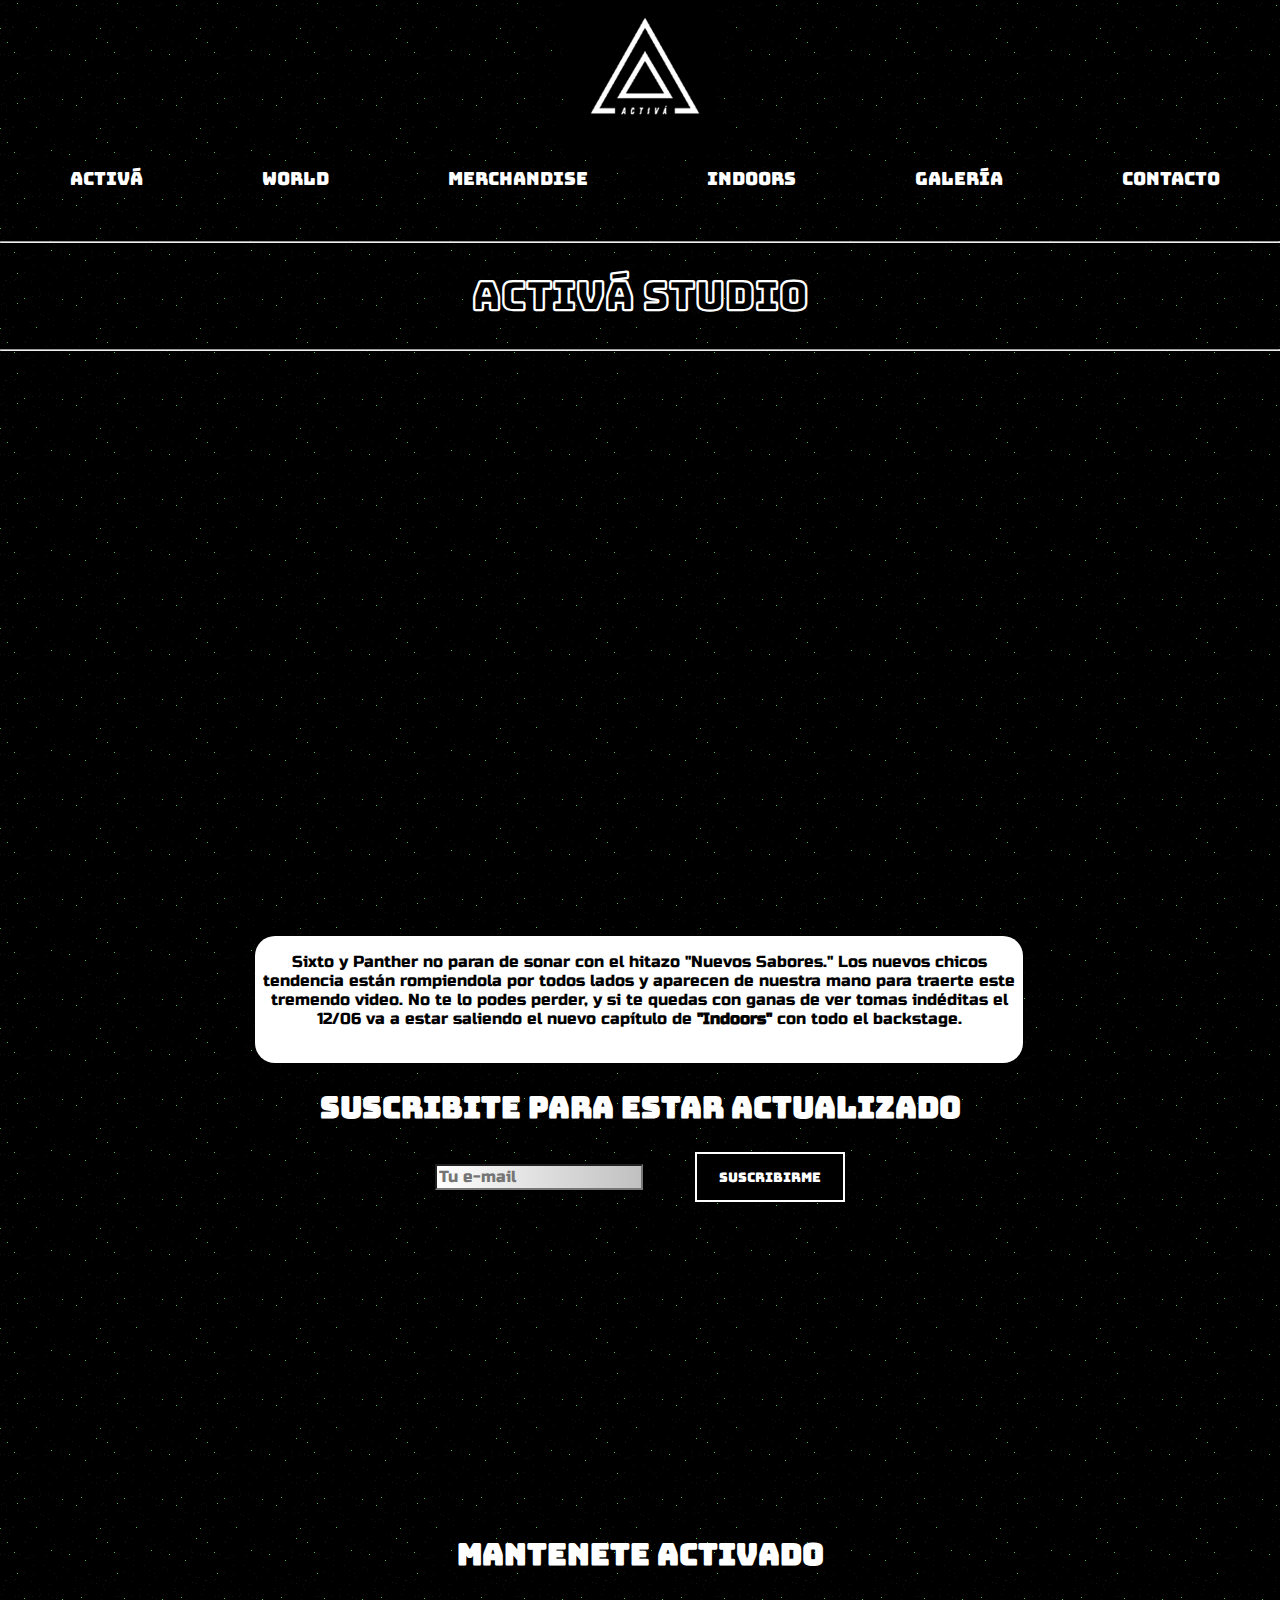
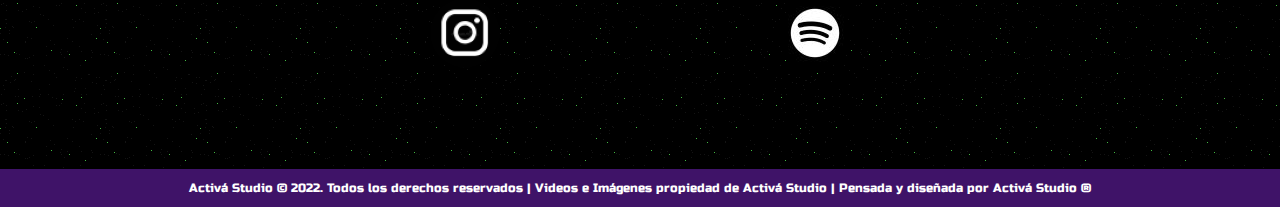
<file: index.html>
<!DOCTYPE html>
<html lang="en">
<head>
    <meta charset="UTF-8">
    <meta http-equiv="X-UA-Compatible" content="IE=edge">

    <!--Responsive-->
    <meta name="viewport" content="width=device-width, initial-scale=1.0">

    <!--SEO-->
    <meta name="keywords" content="Videoclips,Aristas,Musica,Trap,Produccion Audiovisual,Publicidad,Eventos">
    <meta name="description" content="Producciones Audiovisuales de calidad. Generanmos videoclips, eventos,y publicidad siguiendo las ultimas tendencias.">

    <!--Estilos-->
    <link rel="shortcut icon" href="./img/ACTIVÁ STUDIO PIXELATED - negro (1).png" type="image/x-icon">
    <link rel="stylesheet" href="./css/styles.css">
    <link rel="preconnect" href="https://fonts.googleapis.com">
    <link rel="preconnect" href="https://fonts.gstatic.com" crossorigin>
    <link href="https://fonts.googleapis.com/css2?family=Bungee&display=swap" rel="stylesheet">
    <link href="https://fonts.googleapis.com/css2?family=Akshar:wght@300&family=Anton&family=Bungee&family=Odibee+Sans&family=Russo+One&family=Teko:wght@300;600&display=swap" rel="stylesheet">
    <link rel="stylesheet" href="https://cdnjs.cloudflare.com/ajax/libs/animate.css/4.1.1/animate.min.css"/>
    
<title>Activá Studio|Inicio</title>
</head>
<body>
    <div class="index-container">
        <header class="navBar">

            <div class="logoMenuDeNavegacion__container">
                <a href="./index.html"><img class="logoMenuDeNavegacion" src="./img/ActivaLogo.png" alt="Logo de ActivaStudio-Productora audiovisual" title="Logo de ActivaStudio-Productora audiovisual"></a>
            </div>
            <nav>
                <ul class="menuDeNavegacion">
                    <li> <a class="subrayado" href="./index.html">Activá</a></li>
                    <li> <a class="subrayado" href="./pages/aboutUs.html">World</a></li>
                    <li> <a class="subrayado" href="./pages/merchandise.html">Merchandise</a></li> 
                    <li> <a class="subrayado" href="./pages/indoors.html">Indoors</a></li>
                    <li> <a class="subrayado" href="./pages/gallery.html">Galería</a></li>
                    <li> <a class="subrayado" href="./pages/contact.html">Contacto</a></li>
                </ul>
            </nav>
        </header>

        <div class="index__Titulo__Container">
            <hr>

            <h1 class="videosIndex_titulo animate__animated animate__flash">Activá Studio</h1>

            <hr>
        </div>

        <div class="index__VideoyTexto__Container">

            <div class="index__Video__Container"><iframe class="videosIndex__Centro" width="560" height="315" src="https://www.youtube.com/embed/SO5pb09voN8" title="YouTube video player" frameborder="0" allow="accelerometer; autoplay; clipboard-write; encrypted-media; gyroscope; picture-in-picture" allowfullscreen></iframe></div>

            
            <div class="index__Texto__Container"><p>Sixto y Panther no paran de sonar con el hitazo "Nuevos Sabores." Los nuevos chicos tendencia están rompiendola por todos lados y aparecen de nuestra mano para traerte este tremendo video. No te lo podes perder, y si te quedas con ganas de ver tomas indéditas el 12/06 va a estar saliendo el nuevo capítulo de <strong>"Indoors"</strong> con todo el backstage. </p></div>

        </div>

        <div class="index__Suscripciones__Container">

            <h2 class="suscripciones__titulo">Suscribite para estar actualizado</h2>

            <form class="suscripciones" action="">
        
                <input class="suscripciones__email" type="email" id="E-mail" placeholder="Tu e-mail" required />
                <label for="name" class="label__name"></label>
                <input class="suscripciones__button" type="submit" value="Suscribirme">

            </form>

        </div>

        <div class="index__ManteneteActivado__Container">

            <h2 class="canales__titulo">Mantenete Activado</h2>

            <div class="index__manteneteActivado__canales">
                <ul>
                    <li><a class="logoInstagram" href="https://www.instagram.com/activa.studio/"><img src="./img/instagramLogo.png" alt="Logo Instagram" title="Logo Instagram"></a></li>
                    <li><a class="logoSpotify" href="https://open.spotify.com/playlist/1tIq5J5r4lxhFa3sjDAdMo?si=70dabc03dfb94077"><img src="./img/spotifyLogo.jpg" alt="Logo de Spotify" title="Logo de Spotify"></a></li>
                </ul>
            </div>

        </div>


        <footer class="footer">
            <p>Activá Studio © 2022. Todos los derechos reservados | Videos e Imágenes propiedad de Activá Studio | Pensada y diseñada por Activá Studio ®</p>
        </footer>

    </div>

    <script src="https://cdnjs.cloudflare.com/ajax/libs/wow/1.1.2/wow.min.js"></script>
    <script>
        new WOW().init();
    </script>
</body>
</html>
</file>
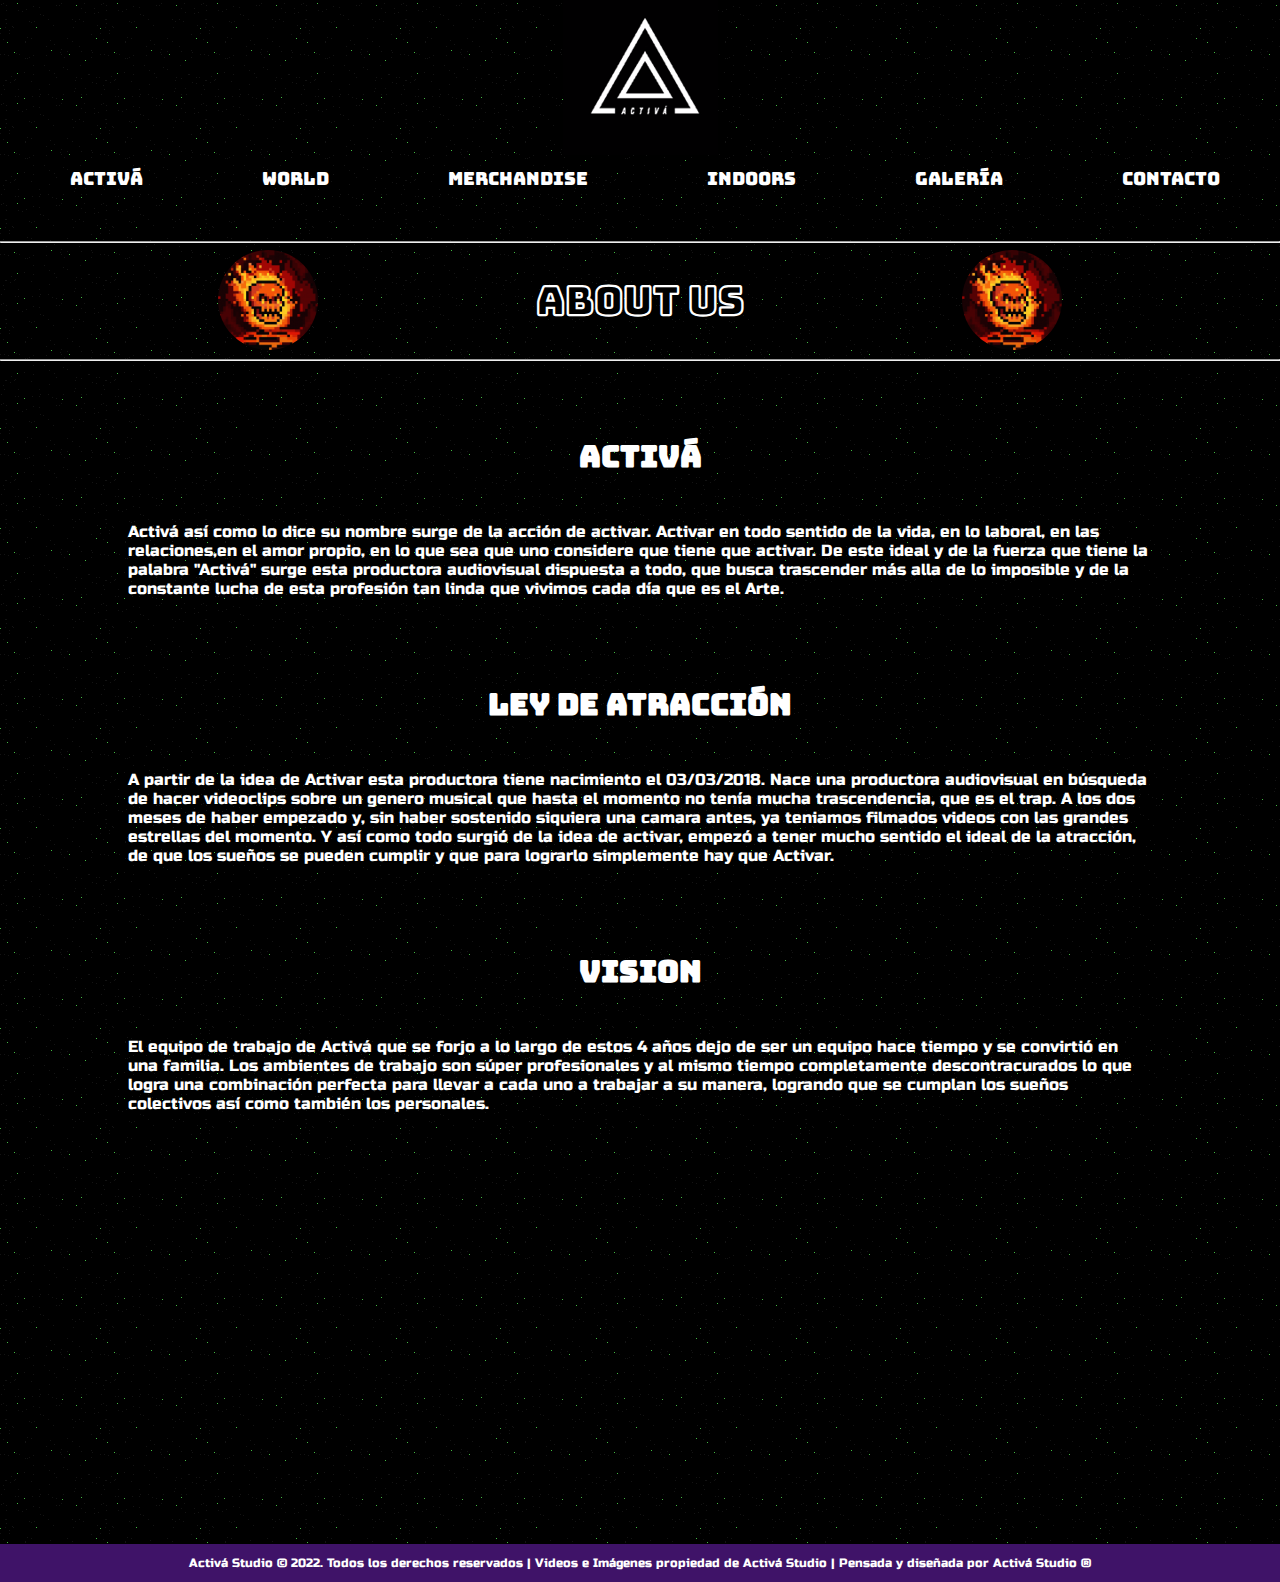
<file: pages/aboutUs.html>
<!DOCTYPE html>
<html lang="en">
<head>
    <meta charset="UTF-8">
    <meta http-equiv="X-UA-Compatible" content="IE=edge">

    <!--Responsive-->
    <meta name="viewport" content="width=device-width, initial-scale=1.0">

    <!--SEO-->
    <meta name="keywords" content="Conocenos,Nuestra Historia,Estilo de Vida,Vision">
    <meta name="description" content="Conoce las historia que se vive dia a dia en Activá Studios conociendo como nacimos, el camino que transitamos y hacia donde vamos.">

    <!--Estilos-->
    <link rel="shortcut icon" href="../img/ACTIVÁ STUDIO PIXELATED - negro (1).png" type="image/x-icon">
    <link rel="stylesheet" href="../css/styles.css">
    <link rel="stylesheet" href="https://cdnjs.cloudflare.com/ajax/libs/animate.css/4.1.1/animate.min.css"/>
    <link rel="preconnect" href="https://fonts.googleapis.com">
    <link rel="preconnect" href="https://fonts.gstatic.com" crossorigin>
    <link href="https://fonts.googleapis.com/css2?family=Bungee&display=swap" rel="stylesheet">
    <link href="https://fonts.googleapis.com/css2?family=Akshar:wght@300&family=Anton&family=Bungee&family=Odibee+Sans&family=Russo+One&family=Teko:wght@300;600&display=swap" rel="stylesheet">
    
    <title>Activá Studio| World</title>
</head>
<body>

    <div class="World__Container">
        <header class="navBar">

            <div class="logoMenuDeNavegacion__container">
                <a href="../index.html"><img class="logoMenuDeNavegacion" src="../img/ActivaLogo.png" alt="Logo de ActivaStudio-Productora audiovisual" title="Logo de ActivaStudio-Productora audiovisual"></a>
            </div>
            <nav>
                <ul class="menuDeNavegacion">
                    <li> <a class="subrayado" href="../index.html">Activá</a></li>
                    <li> <a class="subrayado" href="./aboutUs.html">World</a></li>
                    <li> <a class="subrayado" href="./merchandise.html">Merchandise</a></li> 
                    <li> <a class="subrayado" href="./indoors.html">Indoors</a></li>
                    <li> <a class="subrayado" href="./gallery.html">Galería</a></li>
                    <li> <a class="subrayado" href="./contact.html">Contacto</a></li>
                </ul>
            </nav>
        </header>

        <div class="World__Titulo__Container">
            <hr>

            <div class="World__Titulo__SubContainer">
                <div><img src="../img/skulldungeon-legendary-skull.gif" alt=""></div>
                <h1 class="animate__animated animate__jello">About Us</h1>
                <div><img src="../img/skulldungeon-legendary-skull.gif" alt=""></div>
            </div>
        
            <hr>
        </div>

        <div class="World__AboutUs__Container">

            <div class="world__Textos__1">
                <h3 class="world__activa__titulo">ActivÁ</h3>
                <div><p>Activá así como lo dice su nombre surge de la acción de activar. Activar en todo sentido de la vida, en lo laboral, en las relaciones,en el amor propio, en lo que sea que uno considere que tiene que activar. De este ideal y de la fuerza que tiene la palabra "Activá" surge esta productora audiovisual dispuesta a todo, que busca trascender más alla de lo imposible y de la constante lucha de esta profesión tan linda que vivimos cada día que es el Arte.  </p></div>
            </div>

            <div class="world__Textos__2">
                <h3 class="world__leyDeAtraccion__titulo">Ley de atracción</h3>
                <div><p>A partir de la idea de Activar esta productora tiene nacimiento el 03/03/2018. Nace una productora audiovisual en búsqueda de hacer videoclips sobre un genero musical que hasta el momento no tenía mucha trascendencia, que es el trap. A los dos meses de haber empezado y, sin haber sostenido siquiera una camara antes, ya teniamos filmados videos con las grandes estrellas del momento. Y así como todo surgió de la idea de activar, empezó a tener mucho sentido el ideal de la atracción, de que los sueños se pueden cumplir y que para lograrlo simplemente hay que Activar.</p></div>
            </div>

            <div class="world__Textos__3">
                <h3 class="world__vision__titulo">Vision</h3>
                <div><p>El equipo de trabajo de Activá que se forjo a lo largo de estos 4 años dejo de ser un equipo hace tiempo y se convirtió en una familia. Los ambientes de trabajo son súper profesionales y al mismo tiempo completamente descontracurados lo que logra una combinación perfecta para llevar a cada uno a trabajar a su manera, logrando que se cumplan los sueños colectivos así como también los personales. </p></div>
            </div>

        </div>

        <footer class="footer">
            <p>Activá Studio © 2022. Todos los derechos reservados | Videos e Imágenes propiedad de Activá Studio | Pensada y diseñada por Activá Studio ®</p>
        </footer>
    </div>
</body>
</html>
</file>
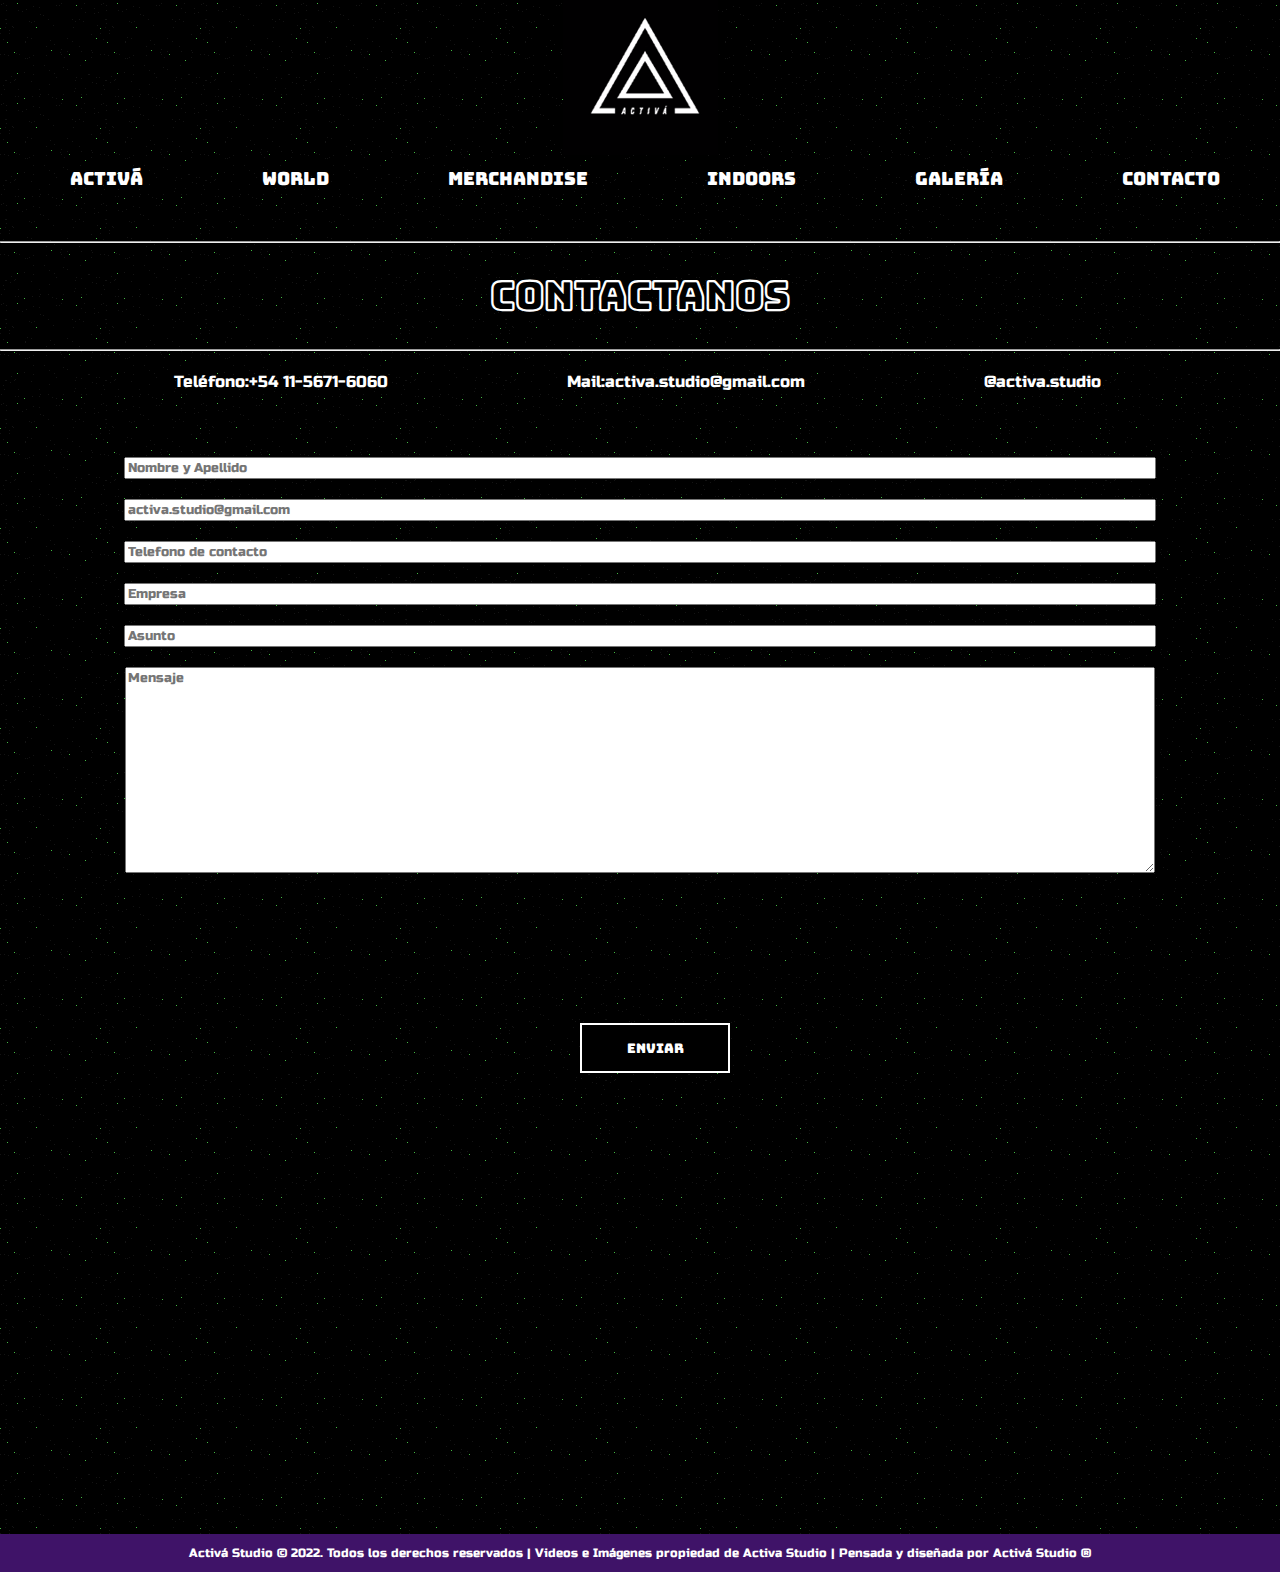
<file: pages/contact.html>
<!DOCTYPE html>
<html lang="en">
<head>
    <meta charset="UTF-8">
    <meta http-equiv="X-UA-Compatible" content="IE=edge">

    <!--Responsive-->
    <meta name="viewport" content="width=device-width, initial-scale=1.0">

    <!--SEO-->
    <meta name="keywords" content="Conocenos,Nuestro Contacto,Nosotros,Activa Studio,Informacion,Redes Sociales">
    <meta name="description" content="Nuestro mail,redes sociales y telefono a la disposicion para cualquier consulta,sugerencia o busqueda de sueños.">

    <!--Estilos-->
    <link rel="shortcut icon" href="../img/ACTIVÁ STUDIO PIXELATED - negro (1).png" type="image/x-icon">
    <link rel="stylesheet" href="../css/styles.css">
    <link rel="preconnect" href="https://fonts.googleapis.com">
    <link rel="preconnect" href="https://fonts.gstatic.com" crossorigin>
    <link href="https://fonts.googleapis.com/css2?family=Akshar:wght@300&family=Anton&family=Bungee&family=Odibee+Sans&family=Russo+One&family=Teko:wght@300;600&display=swap" rel="stylesheet">
    <link rel="stylesheet" href="https://cdnjs.cloudflare.com/ajax/libs/animate.css/4.1.1/animate.min.css"/>
    
    <title>Activá Studio|Contact Us</title>
</head>
<body>
    <div class="contact-container">

        <header class="navBar">

            <div class="logoMenuDeNavegacion__container">
                <a href="../index.html"><img class="logoMenuDeNavegacion" src="../img/ActivaLogo.png" alt="Logo de ActivaStudio-Productora audiovisual" title="Logo de ActivaStudio-Productora audiovisual"></a>
            </div>
            <nav>
                <ul class="menuDeNavegacion">
                    <li> <a class="subrayado" href="../index.html">Activá</a></li>
                    <li> <a class="subrayado" href="./aboutUs.html">World</a></li>
                    <li> <a class="subrayado" href="./merchandise.html">Merchandise</a></li> 
                    <li> <a class="subrayado" href="./indoors.html">Indoors</a></li>
                    <li> <a class="subrayado" href="./gallery.html">Galería</a></li>
                    <li> <a class="subrayado" href="./contact.html">Contacto</a></li>
                </ul>
            </nav>
        </header>

        <div class="contact__title__container">
            <hr>
            <h1 class="contact__title animate__animated animate__flash">Contactanos</h1>
            <hr>
        </div>

        <div class="contact__main__container">

            <ul class="contact__main__NuestroContacto">
                <li>Teléfono:+54 11-5671-6060</li>
                <li>Mail:activa.studio@gmail.com</li>
                <li><a href="https://www.instagram.com/activa.studio/">@activa.studio</a></li>
            </ul>
                
            <form action=""  class="seccionContactos__Formulario">

                <div class="seccionContactos__Nombre">
                    <label for="Nombre"></label>
                    <input type="text" id="nombre" placeholder="Nombre y Apellido" required> 
                </div>  

                <div class="seccionContactos__Mail">
                    <label for="Mail"></label>
                    <input type="email" name="" id="mail" placeholder="activa.studio@gmail.com" required>
                </div>


                <div class="seccionContactos__Telefono">
                    <label for="Telefono"></label>
                    <input type="tel" name="" id="telefono" placeholder="Telefono de contacto" required>
                </div>

                <div class="seccionContactos__Empresa">
                    <label for="Empresa"></label>
                    <input type="text" id="empresa" placeholder="Empresa">
                </div>

                <div class="seccionContactos__Asunto">
                    <label for="Asunto"></label>
                    <input type="text" id="asunto" placeholder="Asunto">
                </div>


                <div class="seccionContactos__Mensaje">
                    <textarea name="Mensaje" id="mensaje" placeholder="Mensaje" required></textarea>     
                </div>



                <input type="submit" value="Enviar" id="botonEnviarContactos">

            </form>
            
        </div>

        <footer class="footer">
            <p>Activá Studio © 2022. Todos los derechos reservados | Videos e Imágenes propiedad de Activa Studio | Pensada y diseñada por Activá Studio ®</p>
        </footer>
    </div>
</body>
</html>
</file>
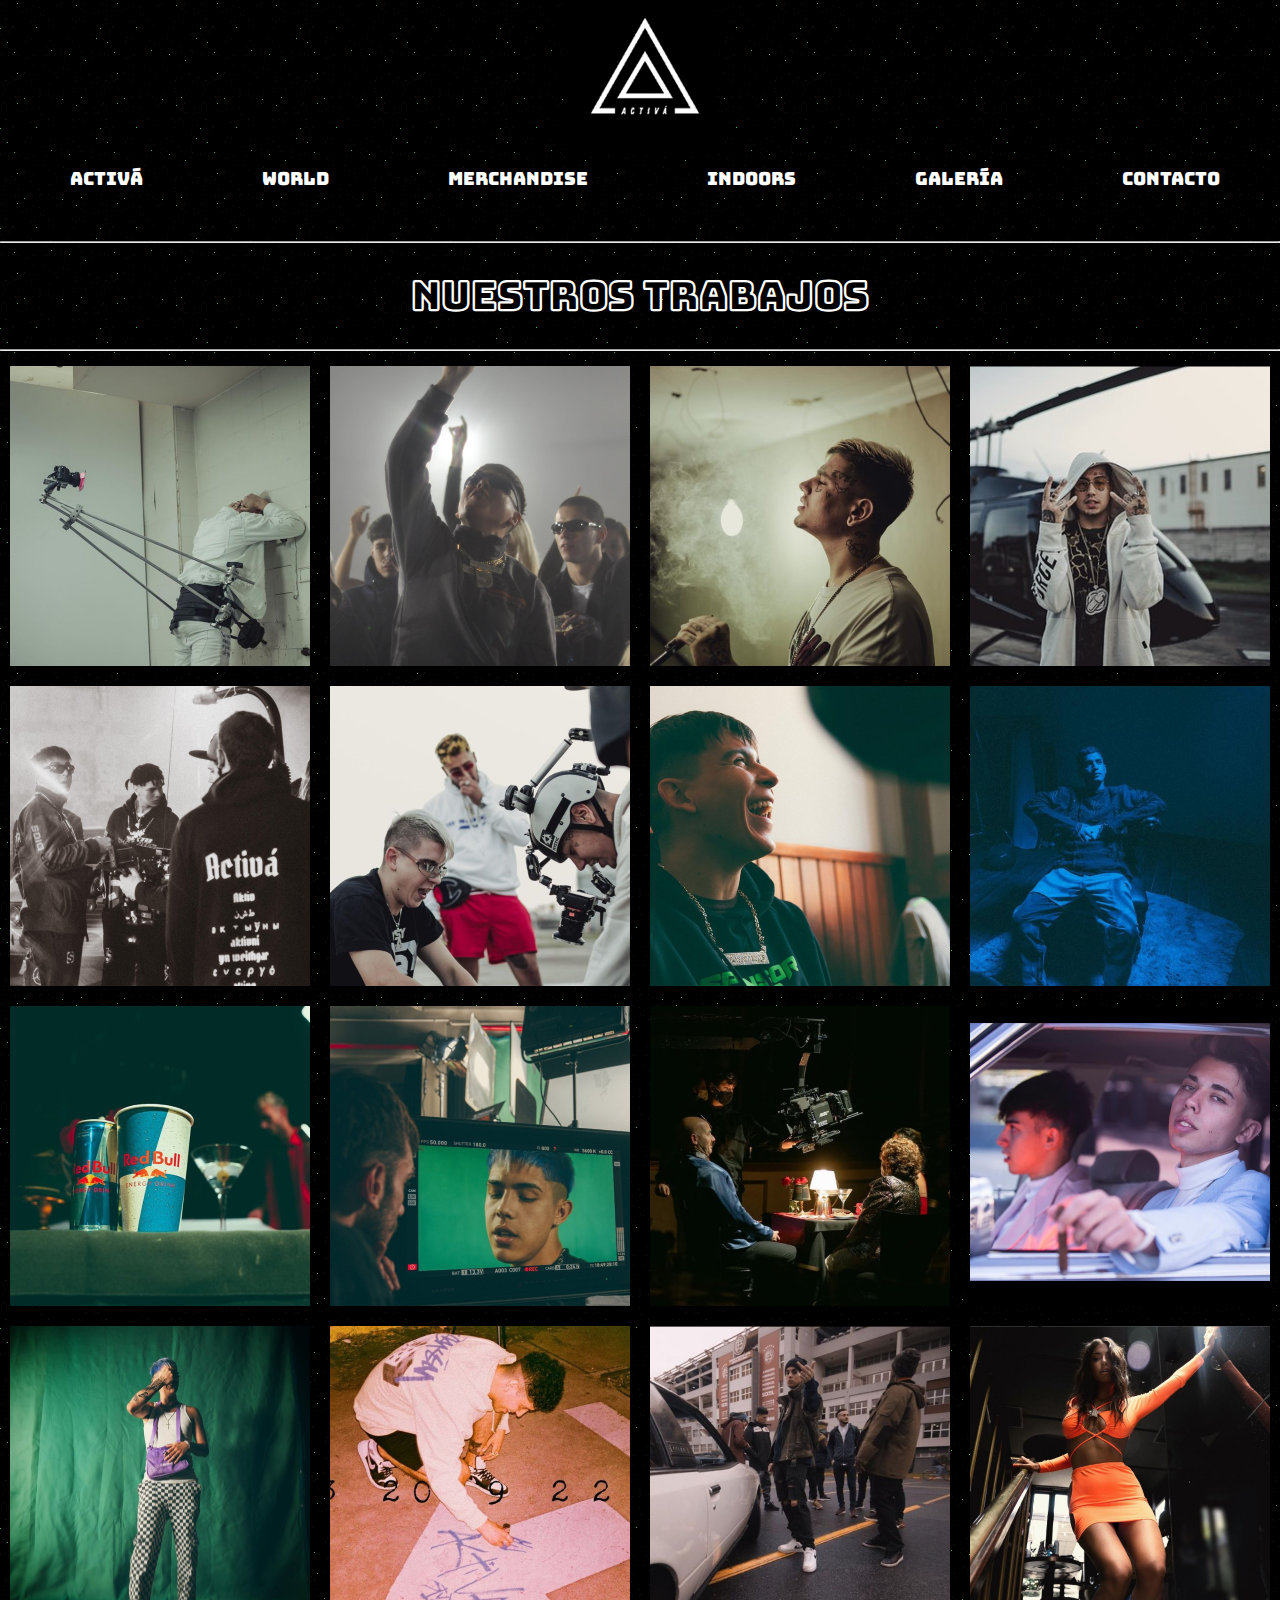
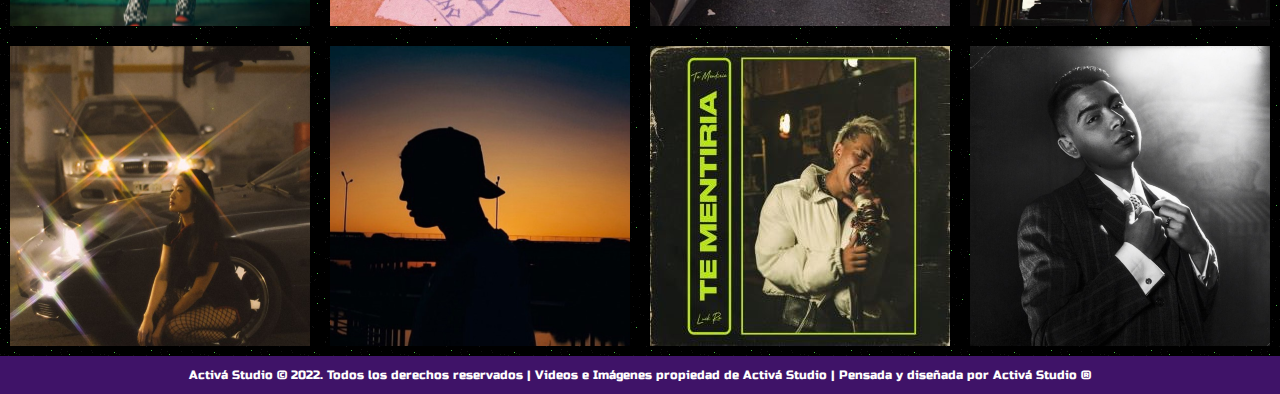
<file: pages/gallery.html>
<!DOCTYPE html>
<html lang="en">
<head>
    <meta charset="UTF-8">
    <meta http-equiv="X-UA-Compatible" content="IE=edge">
    
    <!--Responsive-->
    <meta name="viewport" content="width=device-width, initial-scale=1.0">

    <!--SEO-->
    <meta name="keywords" content="Imagenes,Ojo Activa,Nuestros trabajos,Nosotros,Produccion Fotografica,Artistas,Rodaje,Backstage">
    <meta name="description" content="Encontrate con el entorno de trabajo de Activa Studio desde otro lado, disfrutando de las mejores fotos de nuestros rodajes.">

    <!--Estilos-->
    <link rel="shortcut icon" href="../img/ACTIVÁ STUDIO PIXELATED - negro (1).png" type="image/x-icon">
    <link rel="stylesheet" href="../css/styles.css">
    <link rel="preconnect" href="https://fonts.googleapis.com">
    <link rel="preconnect" href="https://fonts.gstatic.com" crossorigin>
    <link href="https://fonts.googleapis.com/css2?family=Bungee&display=swap" rel="stylesheet">
    <link href="https://fonts.googleapis.com/css2?family=Akshar:wght@300&family=Anton&family=Bungee&family=Odibee+Sans&family=Russo+One&family=Teko:wght@300;600&display=swap" rel="stylesheet">
    <link rel="stylesheet" href="https://cdnjs.cloudflare.com/ajax/libs/animate.css/4.1.1/animate.min.css"/>
    
    <title>Activá Studio|Gallery</title>
</head>
<body>
    <div class="gallery-container">
        <header class="navBar">

            <div class="logoMenuDeNavegacion__container">
                <a href="../index.html"><img class="logoMenuDeNavegacion" src="../img/ActivaLogo.png" alt="Logo de ActivaStudio-Productora audiovisual" title="Logo de ActivaStudio-Productora audiovisual"></a>
            </div>
            <nav>
                <ul class="menuDeNavegacion">
                    <li> <a class="subrayado" href="../index.html">Activá</a></li>
                    <li> <a class="subrayado" href="./aboutUs.html">World</a></li>
                    <li> <a class="subrayado" href="./merchandise.html">Merchandise</a></li> 
                    <li> <a class="subrayado" href="./indoors.html">Indoors</a></li>
                    <li> <a class="subrayado" href="./gallery.html">Galería</a></li>
                    <li> <a class="subrayado" href="./contact.html">Contacto</a></li>
                </ul>
            </nav>
        </header>

        <div class="gallery__titulo__container">
            <hr>
            <h1 class="gallery__titulo animate__animated animate__flash">Nuestros trabajos</h1>
            <hr>
        </div>
        <div class="gallery__main__container">
            <img src="../img/CamaraChetaEnTussiAchicada.png" alt="Ysy A durante la filmacion de Tussi, de espaldas con una camara sostenida de su cintura" title="Ysy A durante la filmacion de Tussi, de espaldas con una camara sostenida de su cintura">
            <img src="../img/YsyAConexionConDiosAchicada.png" alt="Ysy A en una filmacion de video levantando una de sus manos apuntando hacia el cielo" title="Ysy A en una filmacion de video levantando una de sus manos apuntando hacia el cielo">
            <img src="../img/DukiEnTussiAchicada.png" alt="Duki fumando un cigarro en la filmacion de un video" title="Duki fumando un cigarro en la filmacion de un video">
            <img src="../img/DukiHelicopteroTussiAchicada.png" alt="Duki por subirse a un helicoptero para filmar una toma de un video" title="Duki por subirse a un helicoptero para filmar una toma de un video">
            <img src="../img/YsyA+BuzoActivaAchicada.png" alt="Recreo de rodaje, conversan Ysy A, Sixto y Fran Scigliano" title="Recreo de rodaje, conversan Ysy A, Sixto y Fran Scigliano">
            <img src="../img/DukiYsyAMaricianosTussipngAchicada.png" alt="Duki con camara conectada a la cabeza haciendo un freestyle con Ysy A y Marcianos Crew" title="Duki con camara conectada a la cabeza haciendo un freestyle con Ysy A y Marcianos Crew">
            <img src="../img/YsyAFelizAceleradosAchicada.png" alt="Ysy A sonriendo relajado en un recreo del rodaje de la cancion Acelerados" title="Ysy A sonriendo relajado en un recreo del rodaje de la cancion Acelerados">
            <img src="../img/Frijo-LoProhibidoAchicada.png" alt="Frijo posando para la portada de su nueva cancion Lo Prohibido" title="Frijo posando para la portada de su nueva cancion Lo Prohibido">
            <img src="../img/RodajeCarmesiRedBullAchicada.png" alt="Vasos de Redbull, auspiciante del video que se estaba filmando" title="Vasos de Redbull, auspiciante del video que se estaba filmando">
            <img src="../img/PantherEnActitudFondoVerdeAchicada.png" alt="Panther es mirado a traves de la pantalla de filmacion por el director Francisco Scigliano" title="Panther es mirado a traves de la pantalla de filmacion por el director Francisco Scigliano">
            <img src="../img/RodajeDeCarmesiAchicada.png" alt="Preparacion de una escena del tema Carmesi de Panther" title="Preparacion de una escena del tema Carmesi de Panther">
            <img src="../img/RusherYLuckRaAchicada.png" alt="Luckra y Rusher King posan para una foto del backstage del tema Fuego" title="Luckra y Rusher King posan para una foto del backstage del tema Fuego">
            <img src="../img/PantherEnPasanLasHorasFondoVerde.png" alt="Panther se tapa la cara frente a la camara en un recreo de filmacion del tema Pasan las horas" title="Panther se tapa la cara frente a la camara en un recreo de filmacion del tema Pasan las horas">
            <img src="../img/MidelGrafiteandoActivaStudioAchicadda.png" alt="Midel grafiteando Activa en el medio de un rodaje de uno de sus temas" title="Midel grafiteando Activa en el medio de un rodaje de uno de sus temas">
            <img src="../img/CROEnSeduciendomeLanusCanchaAchicada.png" alt="C.R.O posa frente al estadio de Lanus en el rodaje del tema Seduciendome" title="C.R.O posa frente al estadio de Lanus en el rodaje del tema Seduciendome">
            <img src="../img/TaliBaronAchicada.png" alt="Imagen de Tali Baron sacada de un frame de un video" title="Imagen de Tali Baron sacada de un frame de un video">
            <img src="../img/EstiloTokioStyleRodajeAchicada.png" alt="Imagen de una actriz asiatica en el rodaje de Acelerados del artista Ysy A" title="Imagen de una actriz asiatica en el rodaje de Acelerados del artista Ysy A">
            <img src="../img/CROEnPoesiaDeLaOscuridadAchicada.png" alt="Portada de la cancion Poesia de la Osucridad del artista C.R.O" title="Portada de la cancion Poesia de la Osucridad del artista C.R.O">
            <img src="../img/PortadaLuckra.jpg" alt="Portada de la cancion Te mentiria del artista Luckra" title="Portada de la cancion Te Mentiria de Luckra, filmada en 2019 en Buenos Aires">
            <img src="../img/YsyATrajeUnosTangos.png" alt="El artista Ysy A en el rodaje de Traje unos Tangos" title="Fotografia toamda el dia del rodaje de Traje Unos Tangos del artista Ysy A, en San Telmo Buenos Aires">
        
        </div>


        <footer class="footer">
            <p>Activá Studio © 2022. Todos los derechos reservados | Videos e Imágenes propiedad de Activá Studio | Pensada y diseñada por Activá Studio ®</p>
        </footer>
    </div>
</body>
</html>
</file>
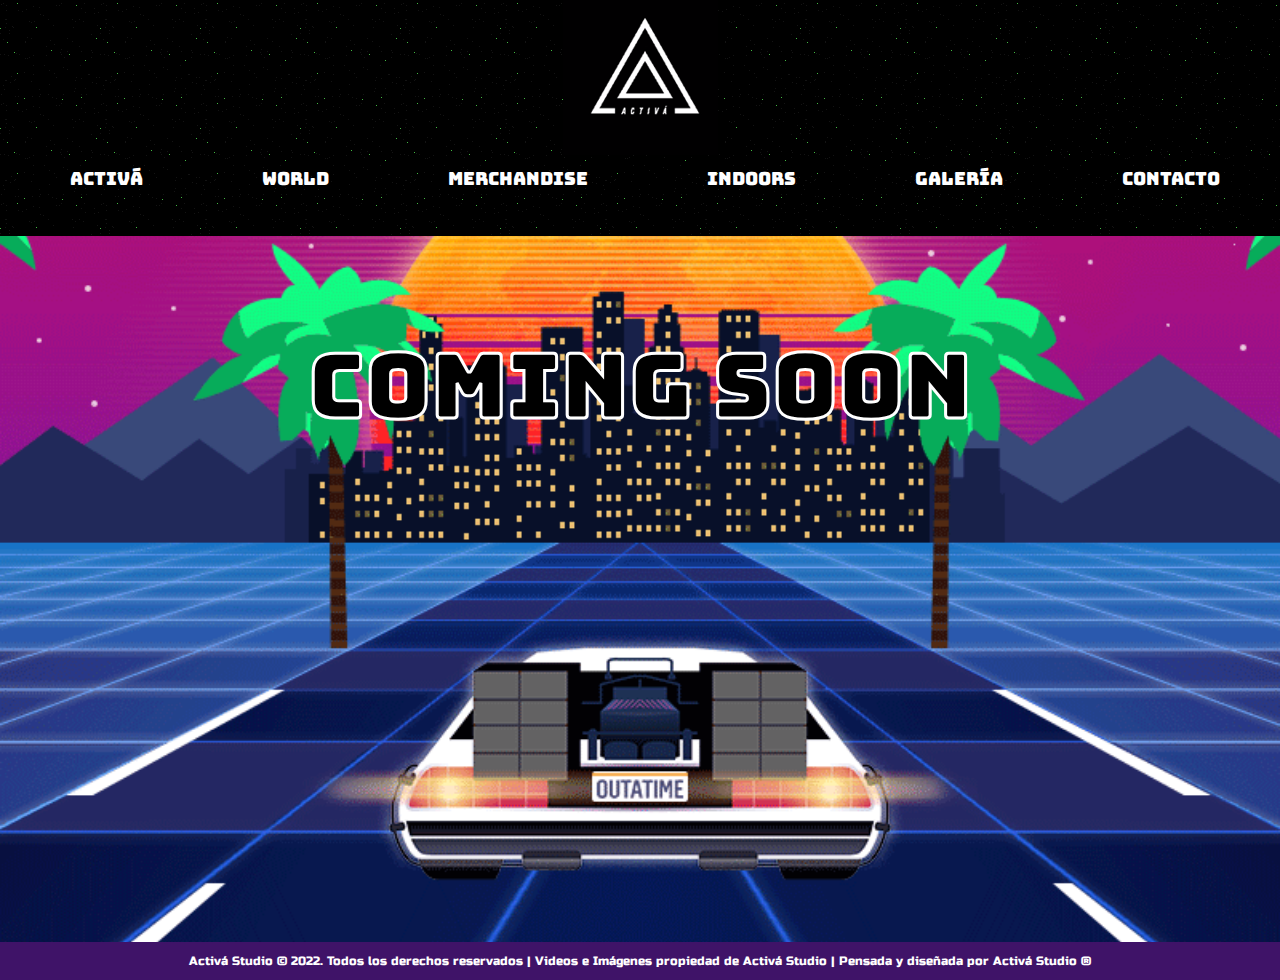
<file: pages/merchandise.html>
<!DOCTYPE html>
<html lang="en">
<head>
    <meta charset="UTF-8">
    <meta http-equiv="X-UA-Compatible" content="IE=edge">

    <!--Responsive-->
    <meta name="viewport" content="width=device-width, initial-scale=1.0">

    <!--SEO-->

    <meta name="keywords" content="Ropa,Ofertas Exclusivas,Trap,LifeStyle,Compra,Remeras,Collares,Pantalones,Moda">
    <meta name="description" content="Activa merchandise. Sabemos lo que te gusta porque nos gusta lo mismo. Las mejores ofertas y variedad de productos">

    <!--Estilos-->
    <link rel="shortcut icon" href="../img/ACTIVÁ STUDIO PIXELATED - negro (1).png" type="image/x-icon">
    <link rel="stylesheet" href="../css/styles.css">
    <link rel="preconnect" href="https://fonts.googleapis.com">
    <link rel="preconnect" href="https://fonts.gstatic.com" crossorigin>
    <link href="https://fonts.googleapis.com/css2?family=Bungee&display=swap" rel="stylesheet">
    <link href="https://fonts.googleapis.com/css2?family=Akshar:wght@300&family=Anton&family=Bungee&family=Odibee+Sans&family=Russo+One&family=Teko:wght@300;600&display=swap" rel="stylesheet">
    <link rel="stylesheet" href="https://cdnjs.cloudflare.com/ajax/libs/animate.css/4.1.1/animate.min.css"/>
    <link rel="stylesheet" href="https://cdnjs.cloudflare.com/ajax/libs/animate.css/4.1.1/animate.min.css"/>

    <title>Activá Studio | Merchandise</title>
</head>
<body>
    <div class="merchandise-Container">

        <header class="navBar">

            <div class="logoMenuDeNavegacion__container">
                <a href="../index.html"><img class="logoMenuDeNavegacion" src="../img/ActivaLogo.png" alt="Logo de ActivaStudio-Productora audiovisual" title="Logo de ActivaStudio-Productora audiovisual"></a>
            </div>
            <nav>
                <ul class="menuDeNavegacion">
                    <li> <a class="subrayado" href="../index.html">Activá</a></li>
                    <li> <a class="subrayado" href="./aboutUs.html">World</a></li>
                    <li> <a class="subrayado" href="./merchandise.html">Merchandise</a></li> 
                    <li> <a class="subrayado" href="./indoors.html">Indoors</a></li>
                    <li> <a class="subrayado" href="./gallery.html">Galería</a></li>
                    <li> <a class="subrayado" href="./contact.html">Contacto</a></li>
                </ul>
            </nav>
        </header>
    
        <div class="merchandise__main__container">
            <p class="animate__animated animate__zoomIn">Coming Soon</p>
        </div>       
        
        
        
        
        <div class="footer">
            <p>Activá Studio © 2022. Todos los derechos reservados | Videos e Imágenes propiedad de Activá Studio | Pensada y diseñada por Activá Studio ®</p>
        </div>
    </div>

    <script src="https://cdnjs.cloudflare.com/ajax/libs/wow/1.1.2/wow.min.js"></script>
    <script>
        new WOW().init();
    </script>
</body>
</html>
</file>
<file: css/styles.css>
/*GENERALES*/
/*TITULOS*/
/*PARRAFOS*/
/*SEPARACIONES*/
/*PSEUDOCLASES*/
/*GRILLAS*/
/*CONTAINERS*/
/*FORMULARIOS*/
/*BOTONES*/
.boton, #botonEnviarContactos, #episodios__selectTemporada, .suscripciones__button {
  font-family: "Bungee";
  background-color: black;
  color: white;
  border: solid 2px white;
  width: 150px;
}

/*MEDIA QUARIES*/
/*RESET*/
html {
  font-size: 62.5%;
}

body {
  background-image: url(../img/darkness.png);
  margin: 0;
}

/*GRILLAS*/
/*Generales*/
.navBar {
  grid-area: navBar;
  display: grid;
  grid-template-columns: 1fr;
  grid-template-rows: 0.5fr 0.5fr;
  gap: 0px 0px;
  grid-template-areas: "logoMenuDeNavegacion__container" "menuDeNavegacion";
}

/*Index*/
.index-container {
  display: grid;
  grid-template-columns: 1fr;
  grid-template-rows: 0.5fr 0.5fr 3fr 2fr 1fr 0.1fr;
  grid-auto-columns: 1fr;
  gap: 0px 0px;
  grid-auto-flow: row;
  grid-template-areas: "navBar" "index__Titulo__Container" "index__VideoyTexto__Container" "index__Suscripciones__Container" "index__ManteneteActivado__Container" "footer";
}

.index__VideoyTexto__Container {
  display: grid;
  grid-template-columns: 1fr;
  grid-template-rows: 1.5fr 0.5fr;
  gap: 0px 0px;
  grid-template-areas: "index__Video__Container" "index__Texto__Container";
  grid-area: index__VideoyTexto__Container;
}

/*World*/
.World__Container {
  display: grid;
  grid-template-columns: 1fr;
  grid-template-rows: 0.5fr 0.5fr 5fr 0.1fr;
  grid-auto-columns: 1fr;
  gap: 0px 0px;
  grid-auto-flow: row;
  grid-template-areas: "navBar" "World__Titulo__Container" "World__AboutUs__Container" "footer";
}

/*Merchandise*/
.merchandise-Container {
  display: grid;
  grid-template-columns: 1fr;
  grid-template-rows: 0.5fr 3fr 0.1fr;
  grid-auto-columns: 1fr;
  gap: 0px 0px;
  grid-auto-flow: row;
  grid-template-areas: "navBar" "merchandise__main__container" "footer";
}

/*Indoors*/
.indoors-container {
  display: grid;
  grid-template-columns: 1fr;
  grid-template-rows: 0.5fr 0.5fr 0.5fr 3.5fr 0.1fr;
  grid-auto-columns: 1fr;
  gap: 0px 0px;
  grid-auto-flow: row;
  grid-template-areas: "navBar" "indoors__Titulo__Container" "indoors__Subtitulos__Container" "indoors__CapitulosyDescripciones__Container" "footer";
}

.indoors__CapitulosyDescripciones__Container {
  display: grid;
  grid-template-columns: 0.1fr 1fr 0.1fr;
  grid-template-rows: 1.5fr 0.5fr;
  gap: 0px 0px;
  grid-auto-flow: row;
  grid-template-areas: ". indoors__temporada1__episodio1 ." ". indoors__temporada1__descripcion1 .";
  grid-area: indoors__CapitulosyDescripciones__Container;
}

/*Galeria*/
.gallery-container {
  display: grid;
  grid-template-columns: 1fr;
  grid-template-rows: 0.5fr 0.5fr 2fr 0.05fr;
  grid-auto-columns: 1fr;
  gap: 0px 0px;
  grid-auto-flow: row;
  grid-template-areas: "navBar" "gallery__titulo__container" "gallery__main__container" "footer";
}

/*Contacto*/
.contact-container {
  display: grid;
  grid-template-columns: 1fr;
  grid-template-rows: 0.5fr 0.5fr 5fr 0.1fr;
  grid-auto-columns: 1fr;
  gap: 0px 0px;
  grid-auto-flow: row;
  grid-template-areas: "navBar" "contact__title__container" "contact__main__container" "footer";
}

/*CONTAINERS*/
/*Generales*/
.navBar .menuDeNavegacion li a {
  text-decoration: none;
  flex-wrap: wrap;
}

.logoMenuDeNavegacion__container {
  display: flex;
  justify-content: space-evenly;
}

.menuDeNavegacion {
  display: flex;
  flex-direction: row;
  justify-content: space-around;
  list-style-type: none;
  align-items: center;
}

.margin__izquierdo {
  grid-area: margin__izquierdo;
}

.margin__derecho {
  grid-area: margin__derecho;
}

.footer {
  grid-area: footer;
  background-color: rgb(63, 19, 104);
}
.footer p {
  display: flex;
  flex-direction: row;
  justify-content: space-around;
  text-align: center;
}

/*Index*/
.index__Titulo__Container {
  grid-area: index__Titulo__Container;
}
.index__Titulo__Container h1 {
  display: flex;
  justify-content: space-evenly;
}

.index__Video__Container {
  grid-area: index__Video__Container;
  display: flex;
  flex-direction: row;
  justify-content: space-around;
  align-items: center;
}
.index__Video__Container iframe {
  width: 80%;
  height: 90%;
}

.index__Texto__Container {
  grid-area: index__Texto__Container;
  background-color: white;
  border-radius: 20px;
  text-align: center;
  width: 60%;
}
.index__Texto__Container p {
  text-align: center;
}

.index__Suscripciones__Container {
  grid-area: index__Suscripciones__Container;
}

.suscripciones__titulo {
  display: flex;
  justify-content: space-evenly;
  text-align: center;
}

.suscripciones {
  text-align: center;
}

.suscripciones__email {
  width: 200px;
  height: 20px;
  background: linear-gradient(to left, silver, white);
}

.index__ManteneteActivado__Container {
  grid-area: index__ManteneteActivado__Container;
}

.canales__titulo {
  display: flex;
  justify-content: space-evenly;
}

.index__manteneteActivado__canales ul {
  display: flex;
  justify-content: space-evenly;
  list-style-type: none;
  align-items: center;
}

/*World*/
.World__Titulo__Container {
  grid-area: World__Titulo__Container;
}

.World__Titulo__Container h1 {
  display: flex;
  flex-direction: row;
  justify-content: space-around;
}

.World__Titulo__SubContainer {
  display: flex;
  justify-content: space-evenly;
  align-items: center;
}

.World__AboutUs__Container {
  grid-area: World__AboutUs__Container;
}

.world__activa__titulo {
  display: flex;
  justify-content: center;
}

.world__Textos__1 div {
  display: flex;
  justify-content: center;
}
.world__Textos__1 p {
  width: 80%;
}

.world__leyDeAtraccion__titulo {
  display: flex;
  justify-content: center;
}

.world__Textos__2 div {
  display: flex;
  justify-content: center;
}
.world__Textos__2 p {
  width: 80%;
}

.world__vision__titulo {
  display: flex;
  justify-content: center;
}

.world__Textos__3 div {
  display: flex;
  justify-content: center;
}
.world__Textos__3 p {
  width: 80%;
}

/*Merchandise*/
.merchandise__main__container {
  grid-area: merchandise__main__container;
  display: flex;
  justify-content: center;
  align-items: flex-start;
  background-image: url(../img/BTTF-Retro-1.gif);
  background-size: cover;
  background-position: center;
}

/*Indoors*/
.indoors__Titulo__Container h1 {
  grid-area: indoors__Titulo__Container;
  display: flex;
  justify-content: space-evenly;
}

.indoors__Subtitulos__Container {
  display: flex;
  justify-content: space-evenly;
  align-items: center;
}

.indoors__temporada1__episodio1 {
  grid-area: indoors__temporada1__episodio1;
  display: flex;
  flex-direction: row;
  justify-content: space-around;
  align-items: center;
}
.indoors__temporada1__episodio1 video {
  height: 500px;
}

.indoors__temporada1__descripcion1 {
  grid-area: indoors__temporada1__descripcion1;
  height: 300px;
}
.indoors__temporada1__descripcion1 h3 {
  display: flex;
  flex-direction: row;
  justify-content: space-around;
}
.indoors__temporada1__descripcion1 p {
  display: flex;
  flex-direction: row;
  justify-content: space-around;
}

/*Galeria*/
.gallery__titulo__container h1 {
  grid-area: gallery__titulo__container;
  display: flex;
  justify-content: space-evenly;
}

.gallery__main__container {
  grid-area: gallery__main__container;
  display: flex;
  justify-content: center;
  flex-wrap: wrap;
  align-content: stretch;
}

/*Contacto*/
.contact__title {
  display: flex;
  justify-content: space-evenly;
}

.contact__main__container {
  grid-area: contact__main__container;
}

.contact__main__NuestroContacto {
  display: flex;
  justify-content: space-evenly;
  list-style-type: none;
  align-items: baseline;
}
.contact__main__NuestroContacto li a {
  text-decoration: none;
  color: white;
}

.seccionContactos__Nombre {
  display: flex;
  justify-content: center;
}

#nombre {
  width: 80%;
}

.seccionContactos__Mail {
  display: flex;
  justify-content: center;
}

#mail {
  width: 80%;
}

.seccionContactos__Telefono {
  display: flex;
  justify-content: center;
}

#telefono {
  width: 80%;
}

.seccionContactos__Empresa {
  display: flex;
  justify-content: center;
}

#empresa {
  width: 80%;
}

.seccionContactos__Asunto {
  display: flex;
  justify-content: center;
}

#asunto {
  width: 80%;
}

.seccionContactos__Mensaje {
  display: flex;
  justify-content: center;
}

#mensaje {
  width: 80%;
  height: 200px;
}

/*TITULOS*/
/*Index*/
.index__Titulo__Container h1 {
  font-size: 4rem;
  color: black;
  -webkit-text-stroke: 1px white;
  font-family: "Bungee";
}

.suscripciones__titulo {
  color: white;
  font-size: 3rem;
  font-family: "Bungee";
}

.canales__titulo {
  color: white;
  font-size: 3rem;
  font-family: "Bungee";
  margin-top: 0;
}

/*World*/
.World__Titulo__Container h1 {
  font-size: 4rem;
  color: black;
  -webkit-text-stroke: 1px white;
  font-family: "Bungee";
}

.world__activa__titulo {
  color: white;
  font-size: 3rem;
  font-family: "Bungee";
}

.world__leyDeAtraccion__titulo {
  color: white;
  font-size: 3rem;
  font-family: "Bungee";
}

.world__vision__titulo {
  color: white;
  font-size: 3rem;
  font-family: "Bungee";
}

/*Merchandise*/
.merchandise__main__container p {
  color: black;
  font-family: "Bungee";
  font-size: 10rem;
  -webkit-text-stroke: 3px white;
}

/*Indoors*/
.indoors__Titulo__Container h1 {
  font-size: 4rem;
  color: black;
  -webkit-text-stroke: 1px white;
  font-family: "Bungee";
}

.indoors__temporada1__descripcion1 h3 {
  color: white;
  font-size: 3rem;
  font-family: "Bungee";
}

/*Galeria*/
.gallery__titulo__container h1 {
  font-size: 4rem;
  color: black;
  -webkit-text-stroke: 1px white;
  font-family: "Bungee";
}

/*Contacto*/
.contact__title {
  font-size: 4rem;
  color: black;
  -webkit-text-stroke: 1px white;
  font-family: "Bungee";
}

/*PARRAFOS*/
/*Generales*/
.navBar .menuDeNavegacion li a {
  color: white;
  font-family: "Bungee";
  font-size: 1.8rem;
}

.footer p {
  grid-area: footer;
  color: white;
  font-family: "Russo One";
  font-size: 1.2rem;
}

/*Index*/
.index__Texto__Container p {
  font-family: "Russo One";
  font-size: 1.6rem;
}

.suscripciones__email {
  font-family: "Russo One";
  font-size: 1.6rem;
}

/*World*/
.world__Textos__1 p {
  font-family: "Russo One";
  color: white;
  font-size: 1.6rem;
}

.world__Textos__2 p {
  font-family: "Russo One";
  color: white;
  font-size: 1.6rem;
}

.world__Textos__3 p {
  font-family: "Russo One";
  color: white;
  font-size: 1.6rem;
}

/*Indoors*/
.indoors__temporada1__descripcion1 p {
  font-size: 1.6rem;
  font-family: "Russo One";
  color: white;
}

/*Contacto*/
.contact__main__NuestroContacto {
  color: white;
  font-family: "Russo One";
  font-size: 1.6rem;
}

#nombre {
  font-family: "Russo One";
}

#mail {
  font-family: "Russo One";
}

#telefono {
  font-family: "Russo One";
}

#empresa {
  font-family: "Russo One";
}

#asunto {
  font-family: "Russo One";
}

#mensaje {
  font-family: "Russo One";
}

/*BOTONES*/
/*Index*/
.suscripciones__button {
  height: 50px;
}
.suscripciones__button:hover {
  color: black;
  background-color: white;
  border: solid 2px black;
}

/*Indoors*/
#episodios__selectTemporada {
  height: 30px;
}
#episodios__selectTemporada:hover {
  color: black;
  background-color: white;
  border: solid 2px black;
}

/*Contacto*/
#botonEnviarContactos {
  height: 50px;
}
#botonEnviarContactos:hover {
  color: black;
  background-color: white;
  border: solid 2px black;
}

/*SEPARACIONES*/
/*Generales*/
.menuDeNavegacion {
  margin-left: -30px;
}

.index__Texto__Container {
  margin-top: 50px;
  margin-left: 405px;
}

/*Index*/
.suscripciones__email {
  margin-right: 50px;
}

.logoSpotify {
  margin-left: -110px;
}

/*World*/
.world__activa__titulo {
  margin-top: 70px;
}

.world__leyDeAtraccion__titulo {
  margin-top: 70px;
}

.world__vision__titulo {
  margin-top: 70px;
}

/*Contacto*/
.contact__main__NuestroContacto {
  margin-left: -45px;
}

#nombre {
  margin-top: 50px;
}

#mail {
  margin-top: 20px;
}

#telefono {
  margin-top: 20px;
}

#empresa {
  margin-top: 20px;
}

#asunto {
  margin-top: 20px;
}

#mensaje {
  margin-top: 20px;
}

#botonEnviarContactos {
  margin-top: 150px;
}

/*IMAGENES*/
/*Index*/
.logoMenuDeNavegacion:hover {
  transform: scale(1.05);
  transition: 1s;
}

.logoSpotify img {
  border-radius: 200px;
}

.logoInstagram img {
  border-radius: 200px;
}

/*World*/
.World__Titulo__Container div img {
  width: 100px;
  height: 100px;
  border-radius: 50px;
}

/*Galeria*/
.gallery__main__container img {
  margin: 10px 10px;
}
.gallery__main__container img:hover {
  transform: scale(1.2);
  transition: 1s;
}

/*PSEUDOCLASES*/
/*Generales*/
.navBar .menuDeNavegacion li .subrayado:hover {
  border-bottom: solid 2px white;
}

/*MEDIA QUARIES*/
/*Generales*/
@media (max-width: 404px) {
  .navBar {
    margin-left: -10px;
  }
}
@media (max-width: 1200px) {
  .navBar .menuDeNavegacion li a {
    font-size: 1.7rem;
  }
}
@media (max-width: 1024px) {
  .navBar .menuDeNavegacion li a {
    font-size: 1.5rem;
  }
}
@media (max-width: 950px) {
  .navBar .menuDeNavegacion li a {
    font-size: 1.35rem;
  }
}
@media (max-width: 900px) {
  .navBar .menuDeNavegacion li a {
    font-size: 1.25rem;
  }
}
@media (max-width: 850px) {
  .navBar .menuDeNavegacion li a {
    font-size: 1.15rem;
  }
}
@media (max-width: 600px) {
  .navBar .menuDeNavegacion li a {
    font-size: 0.85rem;
    margin-left: 3px;
  }
}
@media (max-width: 480px) {
  .navBar .menuDeNavegacion li a {
    margin-left: 4px;
  }
}
@media (max-width: 320px) {
  .navBar .menuDeNavegacion li a {
    font-size: 0.7rem;
  }
}
@media (max-width: 1200px) {
  .logoMenuDeNavegacion a img {
    height: 95%;
    width: 95%;
  }
}
@media (max-width: 1024px) {
  .logoMenuDeNavegacion a img {
    height: 85%;
    width: 85%;
    margin-left: 10px;
  }
}
@media (max-width: 950px) {
  .logoMenuDeNavegacion a img {
    height: 75%;
    width: 75%;
  }
}
@media (max-width: 768px) {
  .logoMenuDeNavegacion {
    width: 150px;
  }
}
@media (max-width: 400px) {
  .logoMenuDeNavegacion {
    width: 100px;
  }
}
@media (max-width: 1200px) {
  .footer p {
    font-size: 1.14rem;
  }
}
@media (max-width: 1024px) {
  .footer p {
    font-size: 1.02rem;
  }
}
@media (max-width: 950px) {
  .footer p {
    font-size: 0.95rem;
  }
}
@media (max-width: 768px) {
  .footer p {
    font-size: 0.85rem;
  }
}
/*Index*/
@media (max-width: 768px) {
  .index-container {
    display: grid;
    grid-template-columns: 1fr;
    grid-template-rows: 0.5fr 0.5fr 3fr 1fr 1fr 0.1fr;
    grid-auto-columns: 1fr;
    gap: 0px 0px;
    grid-auto-flow: row;
    grid-template-areas: "navBar" "index__Titulo__Container" "index__VideoyTexto__Container" "index__Suscripciones__Container" "index__ManteneteActivado__Container" "footer";
  }
}
@media (max-width: 1200px) {
  .index__Titulo__Container h1 {
    font-size: 3.8rem;
  }
}
@media (max-width: 1024px) {
  .index__Titulo__Container h1 {
    font-size: 3.4rem;
  }
}
@media (max-width: 950px) {
  .index__Titulo__Container h1 {
    font-size: 2.6rem;
  }
}
@media (max-width: 768px) {
  .index__Titulo__Container h1 {
    font-size: 2.4rem;
  }
}
@media (max-width: 1850px) {
  .index__Texto__Container {
    margin-left: 390px;
  }
}
@media (max-width: 1800px) {
  .index__Texto__Container {
    margin-left: 375px;
  }
}
@media (max-width: 1750px) {
  .index__Texto__Container {
    margin-left: 360px;
  }
}
@media (max-width: 1700px) {
  .index__Texto__Container {
    margin-left: 345px;
  }
}
@media (max-width: 1650px) {
  .index__Texto__Container {
    margin-left: 330px;
  }
}
@media (max-width: 1600px) {
  .index__Texto__Container {
    margin-left: 315px;
  }
}
@media (max-width: 1550px) {
  .index__Texto__Container {
    margin-left: 300px;
  }
}
@media (max-width: 1500px) {
  .index__Texto__Container {
    margin-left: 285px;
  }
}
@media (max-width: 1400px) {
  .index__Texto__Container {
    margin-left: 275px;
  }
}
@media (max-width: 1350px) {
  .index__Texto__Container {
    margin-left: 265px;
  }
}
@media (max-width: 1300px) {
  .index__Texto__Container {
    margin-left: 255px;
  }
}
@media (max-width: 1250px) {
  .index__Texto__Container {
    margin-left: 245px;
  }
}
@media (max-width: 1200px) {
  .index__Texto__Container p {
    font-size: 1.4rem;
  }

  .index__Texto__Container {
    margin-left: 235px;
  }
}
@media (max-width: 1150px) {
  .index__Texto__Container {
    margin-left: 225px;
  }
}
@media (max-width: 1100px) {
  .index__Texto__Container {
    margin-left: 215px;
  }
}
@media (max-width: 1050px) {
  .index__Texto__Container {
    margin-left: 205px;
  }
}
@media (max-width: 1024px) {
  .index__Texto__Container {
    margin-left: 200px;
  }
}
@media (max-width: 1000px) {
  .index__Texto__Container {
    margin-left: 195px;
  }
}
@media (max-width: 950px) {
  .index__Texto__Container {
    margin-left: 190px;
    height: 100px;
  }
  .index__Texto__Container p {
    font-size: 1.2rem;
  }
}
@media (max-width: 900px) {
  .index__Texto__Container {
    margin-left: 185px;
  }
}
@media (max-width: 850px) {
  .index__Texto__Container {
    margin-left: 175px;
  }
}
@media (max-width: 800px) {
  .index__Texto__Container {
    margin-left: 170px;
  }
}
@media (max-width: 768px) {
  .index__Texto__Container {
    margin-left: 160px;
  }
}
@media (max-width: 750px) {
  .index__Texto__Container {
    margin-left: 155px;
  }
}
@media (max-width: 700px) {
  .index__Texto__Container {
    margin-left: 145px;
  }
}
@media (max-width: 650px) {
  .index__Texto__Container {
    margin-left: 135px;
    height: 125px;
  }
}
@media (max-width: 600px) {
  .index__Texto__Container {
    margin-left: 125px;
  }
}
@media (max-width: 550px) {
  .index__Texto__Container {
    margin-left: 115px;
  }
}
@media (max-width: 500px) {
  .index__Texto__Container {
    margin-left: 95px;
  }
}
@media (max-width: 480px) {
  .index__Texto__Container {
    margin-top: 10px;
    height: 150px;
  }
}
@media (max-width: 450px) {
  .index__Texto__Container {
    margin-left: 85px;
  }
}
@media (max-width: 400px) {
  .index__Texto__Container {
    margin-left: 80px;
    height: 170px;
  }
}
@media (max-width: 350px) {
  .index__Texto__Container {
    margin-left: 68px;
    height: 170px;
  }
}
@media (max-width: 320px) {
  .index__Texto__Container {
    margin-bottom: 50px;
    margin-left: 20px;
    width: 90%;
  }
}
@media (max-width: 1200px) {
  .suscripciones__titulo {
    font-size: 2.85rem;
  }
}
@media (max-width: 1024px) {
  .suscripciones__titulo {
    font-size: 2.565rem;
  }
}
@media (max-width: 950px) {
  .suscripciones__titulo {
    font-size: 2.436rem;
  }
}
@media (max-width: 768px) {
  .suscripciones__titulo {
    font-size: 1.9rem;
    margin-top: 40px;
  }
}
@media (max-width: 1200px) {
  .suscripciones__email {
    font-size: 1.4rem;
  }
}
@media (max-width: 950px) {
  .suscripciones__email {
    font-size: 1.2rem;
  }
}
@media (max-width: 600px) {
  .suscripciones__email {
    font-size: 1rem;
  }
}
@media (max-width: 400px) {
  .suscripciones__email {
    width: 150px;
  }
}
@media (max-width: 320px) {
  .suscripciones__email {
    width: 150px;
  }
}
@media (max-width: 1200px) {
  .suscripciones__button {
    width: 142.5px;
    height: 47.5px;
    font-size: 1.1rem;
  }
}
@media (max-width: 1024px) {
  .suscripciones__button {
    width: 128.25px;
    height: 42.75px;
    font-size: 0.99rem;
  }
}
@media (max-width: 950px) {
  .suscripciones__button {
    width: 121.84px;
    height: 40.61px;
    font-size: 0.941rem;
  }
}
@media (max-width: 768px) {
  .suscripciones__button {
    width: 95.04px;
    height: 31.68px;
    font-size: 0.734rem;
  }
}
@media (max-width: 1200px) {
  .canales__titulo {
    font-size: 2.85rem;
  }
}
@media (max-width: 1024px) {
  .canales__titulo {
    font-size: 2.565rem;
  }
}
@media (max-width: 950px) {
  .canales__titulo {
    font-size: 2.437rem;
  }
}
@media (max-width: 768px) {
  .canales__titulo {
    font-size: 1.9rem;
  }
}
@media (max-width: 320px) {
  .index__manteneteActivado__canales ul {
    margin-left: -12px;
  }
}
@media (max-width: 768px) {
  .logoSpotify {
    margin-left: -80px;
  }
}
@media (max-width: 600px) {
  .logoSpotify {
    margin-left: -60px;
  }
}
@media (max-width: 800px) {
  .logoSpotify img {
    height: 50px;
    width: 50px;
  }
}
@media (max-width: 800px) {
  .logoInstagram img {
    height: 50px;
    width: 50px;
  }
}
/*World*/
@media (max-width: 320px) {
  .World__Container {
    display: grid;
    grid-template-columns: 1fr;
    grid-template-rows: 0.5fr 0.5fr 6fr 0.1fr;
    grid-auto-columns: 1fr;
    gap: 0px 0px;
    grid-auto-flow: row;
    grid-template-areas: "navBar" "World__Titulo__Container" "World__AboutUs__Container" "footer";
  }
}
@media (max-width: 1200px) {
  .World__Titulo__Container h1 {
    font-size: 3.8rem;
  }
}
@media (max-width: 1024px) {
  .World__Titulo__Container h1 {
    font-size: 3.4rem;
  }
}
@media (max-width: 950px) {
  .World__Titulo__Container h1 {
    font-size: 2.6rem;
  }
}
@media (max-width: 768px) {
  .World__Titulo__Container h1 {
    font-size: 2.4rem;
  }
}
@media (max-width: 1200px) {
  .World__Titulo__Container div img {
    width: 95px;
    height: 95px;
  }
}
@media (max-width: 1024px) {
  .World__Titulo__Container div img {
    width: 85px;
    height: 85px;
  }
}
@media (max-width: 950px) {
  .World__Titulo__Container div img {
    width: 80px;
    height: 80px;
  }
}
@media (max-width: 768px) {
  .World__Titulo__Container div img {
    width: 62.4px;
    height: 62.4px;
  }
}
@media (max-width: 1200px) {
  .world__activa__titulo {
    font-size: 2.85rem;
  }
}
@media (max-width: 1024px) {
  .world__activa__titulo {
    font-size: 2.565rem;
  }
}
@media (max-width: 950px) {
  .world__activa__titulo {
    font-size: 2.437rem;
  }
}
@media (max-width: 768px) {
  .world__activa__titulo {
    font-size: 1.9rem;
  }
}
@media (max-width: 1200px) {
  .world__Textos__1 p {
    font-size: 1.4rem;
  }
}
@media (max-width: 950px) {
  .world__Textos__1 p {
    font-size: 1.2rem;
  }
}
@media (max-width: 430px) {
  .world__Textos__1 {
    width: 85%;
    margin-left: 30px;
  }
}
@media (max-width: 1200px) {
  .world__leyDeAtraccion__titulo {
    font-size: 2.85rem;
  }
}
@media (max-width: 1024px) {
  .world__leyDeAtraccion__titulo {
    font-size: 2.565rem;
  }
}
@media (max-width: 950px) {
  .world__leyDeAtraccion__titulo {
    font-size: 2.309rem;
  }
}
@media (max-width: 768px) {
  .world__leyDeAtraccion__titulo {
    font-size: 1.8rem;
  }
}
@media (max-width: 1200px) {
  .world__Textos__2 p {
    font-size: 1.4rem;
  }
}
@media (max-width: 950px) {
  .world__Textos__2 p {
    font-size: 1.2rem;
  }
}
@media (max-width: 430px) {
  .world__Textos__2 {
    width: 85%;
    margin-left: 30px;
  }
}
@media (max-width: 1200px) {
  .world__vision__titulo {
    font-size: 2.85rem;
  }
}
@media (max-width: 1024px) {
  .world__vision__titulo {
    font-size: 2.565rem;
  }
}
@media (max-width: 950px) {
  .world__vision__titulo {
    font-size: 2.437rem;
  }
}
@media (max-width: 768px) {
  .world__vision__titulo {
    font-size: 1.9rem;
  }
}
@media (max-width: 1200px) {
  .world__Textos__3 p {
    font-size: 1.4rem;
  }
}
@media (max-width: 950px) {
  .world__Textos__3 p {
    font-size: 1.2rem;
  }
}
@media (max-width: 430px) {
  .world__Textos__3 {
    width: 85%;
    margin-left: 30px;
  }
}
/*Merchandise*/
@media (max-width: 1300px) {
  .merchandise__main__container p {
    font-size: 9rem;
  }
}
@media (max-width: 1200px) {
  .merchandise__main__container p {
    font-size: 8rem;
  }
}
@media (max-width: 1024px) {
  .merchandise__main__container p {
    font-size: 7rem;
  }
}
@media (max-width: 950px) {
  .merchandise__main__container p {
    font-size: 6rem;
  }
}
@media (max-width: 768px) {
  .merchandise__main__container p {
    font-size: 5.5rem;
  }
}
@media (max-width: 768px) {
  .merchandise__main__container p {
    font-size: 5rem;
  }
}
@media (max-width: 480px) {
  .merchandise__main__container p {
    font-size: 4.5rem;
  }
}
@media (max-width: 320px) {
  .merchandise__main__container p {
    font-size: 4rem;
  }
}
/*Indoors*/
@media (max-width: 888px) {
  .indoors-container {
    display: grid;
    grid-template-columns: 1fr;
    grid-template-rows: 0.5fr 0.3fr 0.5fr 2fr 0.1fr;
    grid-auto-columns: 1fr;
    gap: 0px 0px;
    grid-auto-flow: row;
    grid-template-areas: "navBar" "indoors__Titulo__Container" "indoors__Subtitulos__Container" "indoors__CapitulosyDescripciones__Container" "footer";
  }
}
@media (max-width: 320px) {
  .indoors-container {
    display: grid;
    grid-template-columns: 1fr;
    grid-template-rows: 0.5fr 0.3fr 0.1fr 2fr 0.1fr;
    grid-auto-columns: 1fr;
    gap: 0px 0px;
    grid-auto-flow: row;
    grid-template-areas: "navBar" "indoors__Titulo__Container" "indoors__Subtitulos__Container" "indoors__CapitulosyDescripciones__Container" "footer";
  }
}
@media (max-width: 1200px) {
  .indoors__Titulo__Container h1 {
    font-size: 3.8rem;
  }
}
@media (max-width: 1024px) {
  .indoors__Titulo__Container h1 {
    font-size: 3.4rem;
  }
}
@media (max-width: 950px) {
  .indoors__Titulo__Container h1 {
    font-size: 2.6rem;
  }
}
@media (max-width: 768px) {
  .indoors__Titulo__Container h1 {
    font-size: 2.4rem;
  }
}
@media (max-width: 1200px) {
  .indoors__Subtitulos__Container select {
    font-size: 1.1rem;
  }
}
@media (max-width: 1024px) {
  .indoors__Subtitulos__Container select {
    font-size: 0.99rem;
  }
}
@media (max-width: 950px) {
  .indoors__Subtitulos__Container select {
    font-size: 0.941rem;
  }
}
@media (max-width: 768px) {
  .indoors__Subtitulos__Container select {
    font-size: 0.734rem;
  }
}
@media (max-width: 1110px) {
  .indoors__temporada1__episodio1 video {
    height: 400px;
  }
}
@media (max-width: 888px) {
  .indoors__temporada1__episodio1 video {
    height: 350px;
  }
}
@media (max-width: 777px) {
  .indoors__temporada1__episodio1 video {
    height: 300px;
  }
}
@media (max-width: 666px) {
  .indoors__temporada1__episodio1 video {
    width: 100%;
  }
}
@media (max-width: 555px) {
  .indoors__temporada1__episodio1 video {
    width: 100%;
  }
}
@media (max-width: 1200px) {
  .indoors__temporada1__descripcion1 h3 {
    font-size: 2.85rem;
  }
}
@media (max-width: 1024px) {
  .indoors__temporada1__descripcion1 h3 {
    font-size: 2.565rem;
  }
}
@media (max-width: 950px) {
  .indoors__temporada1__descripcion1 h3 {
    font-size: 2.437rem;
  }
}
@media (max-width: 768px) {
  .indoors__temporada1__descripcion1 h3 {
    font-size: 1.9rem;
  }
}
@media (max-width: 1200px) {
  .indoors__temporada1__descripcion1 p {
    font-size: 1.4rem;
  }
}
@media (max-width: 950px) {
  .indoors__temporada1__descripcion1 p {
    font-size: 1.2rem;
  }
}
@media (max-width: 600px) {
  .indoors__temporada1__descripcion1 p {
    margin-bottom: 50px;
  }
}
/*Galeria*/
@media (max-width: 1791px) {
  .gallery-container {
    display: grid;
    grid-template-columns: 1fr;
    grid-template-rows: 0.4fr 0.2fr 6fr 0.1fr;
    grid-auto-columns: 1fr;
    gap: 0px 0px;
    grid-auto-flow: row;
    grid-template-areas: "navBar" "gallery__titulo__container" "gallery__main__container" "footer";
  }
}
@media (max-width: 1200px) {
  .gallery-container {
    display: grid;
    grid-template-columns: 1fr;
    grid-template-rows: 0.3fr 0.2fr 7fr 0.1fr;
    grid-auto-columns: 1fr;
    gap: 0px 0px;
    grid-auto-flow: row;
    grid-template-areas: "navBar" "gallery__titulo__container" "gallery__main__container" "footer";
  }
}
@media (max-width: 960px) {
  .gallery-container {
    display: grid;
    grid-template-columns: 1fr;
    grid-template-rows: 0.3fr 0.2fr 8fr 0.1fr;
    grid-auto-columns: 1fr;
    gap: 0px 0px;
    grid-auto-flow: row;
    grid-template-areas: "navBar" "gallery__titulo__container" "gallery__main__container" "footer";
  }
}
@media (max-width: 640px) {
  .gallery-container {
    display: grid;
    grid-template-columns: 1fr;
    grid-template-rows: 0.1fr 0.1fr 2fr 0.01fr;
    grid-auto-columns: 1fr;
    gap: 0px 0px;
    grid-auto-flow: row;
    grid-template-areas: "navBar" "gallery__titulo__container" "gallery__main__container" "footer";
  }
}
@media (max-width: 619px) {
  .gallery-container {
    display: grid;
    grid-template-columns: 1fr;
    grid-template-rows: 0.05fr 0.05fr 3fr 0.01fr;
    grid-auto-columns: 1fr;
    gap: 0px 0px;
    grid-auto-flow: row;
    grid-template-areas: "navBar" "gallery__titulo__container" "gallery__main__container" "footer";
  }
}
@media (max-width: 320px) {
  .gallery-container {
    display: grid;
    grid-template-columns: 1fr;
    grid-template-rows: 0.05fr 0.05fr 3.5fr 0.01fr;
    grid-auto-columns: 1fr;
    gap: 0px 0px;
    grid-auto-flow: row;
    grid-template-areas: "navBar" "gallery__titulo__container" "gallery__main__container" "footer";
  }
}
@media (max-width: 1200px) {
  .gallery__titulo__container h1 {
    font-size: 3.8rem;
  }
}
@media (max-width: 1024px) {
  .gallery__titulo__container h1 {
    font-size: 3.4rem;
  }
}
@media (max-width: 950px) {
  .gallery__titulo__container h1 {
    font-size: 2.6rem;
  }
}
@media (max-width: 768px) {
  .gallery__titulo__container h1 {
    font-size: 2.4rem;
  }
}
/*Contacto*/
@media (max-width: 768px) {
  .contact-container {
    display: grid;
    grid-template-columns: 1fr;
    grid-template-rows: 0.5fr 0.5fr 3.5fr 0.1fr;
    grid-auto-columns: 1fr;
    gap: 0px 0px;
    grid-auto-flow: row;
    grid-template-areas: "navBar" "contact__title__container" "contact__main__container" "footer";
  }
}
@media (max-width: 320px) {
  .contact-container {
    display: grid;
    grid-template-columns: 1fr;
    grid-template-rows: 0.5fr 0.5fr 4fr 0.1fr;
    grid-auto-columns: 1fr;
    gap: 0px 0px;
    grid-auto-flow: row;
    grid-template-areas: "navBar" "contact__title__container" "contact__main__container" "footer";
  }
}
@media (max-width: 1200px) {
  .contact__title__container h1 {
    font-size: 3.8rem;
  }
}
@media (max-width: 1024px) {
  .contact__title__container h1 {
    font-size: 3.4rem;
  }
}
@media (max-width: 950px) {
  .contact__title__container h1 {
    font-size: 2.6rem;
  }
}
@media (max-width: 768px) {
  .contact__title__container h1 {
    font-size: 2.4rem;
  }
}
@media (max-width: 1200px) {
  .contact__main__NuestroContacto {
    font-size: 1.4rem;
  }
}
@media (max-width: 950px) {
  .contact__main__NuestroContacto {
    font-size: 1.2rem;
  }
}
@media (max-width: 479px) {
  .contact__main__NuestroContacto {
    display: flex;
    flex-direction: column;
    align-items: center;
  }
  .contact__main__NuestroContacto li {
    margin-top: 20px;
  }
}
@media (max-width: 320px) {
  .contact__main__NuestroContacto {
    font-size: 10px;
  }
}
@media (max-width: 768px) {
  .contact__main__NuestroContacto {
    margin-left: -55px;
  }
}
@media (max-width: 480px) {
  .contact__main__NuestroContacto {
    margin-left: -35px;
  }
}
@media (max-width: 1024px) {
  #nombre {
    font-size: 1.2rem;
  }
}
@media (max-width: 768px) {
  #nombre {
    font-size: 1.1rem;
  }
}
@media (max-width: 1024px) {
  #mail {
    font-size: 1.2rem;
  }
}
@media (max-width: 768px) {
  #mail {
    font-size: 1.1rem;
  }
}
@media (max-width: 1024px) {
  #telefono {
    font-size: 1.2rem;
  }
}
@media (max-width: 768px) {
  #telefono {
    font-size: 1.1rem;
  }
}
@media (max-width: 1024px) {
  #empresa {
    font-size: 1.2rem;
  }
}
@media (max-width: 768px) {
  #empresa {
    font-size: 1.1rem;
  }
}
@media (max-width: 1024px) {
  #asunto {
    font-size: 1.2rem;
  }
}
@media (max-width: 768px) {
  #asunto {
    font-size: 1.1rem;
  }
}
@media (max-width: 1024px) {
  #mensaje {
    font-size: 1.2rem;
  }
}
@media (max-width: 768px) {
  #mensaje {
    font-size: 1rem;
  }
}
@media (max-width: 480px) {
  #mensaje {
    font-size: 1.1rem;
  }
}
@media (max-width: 2000px) {
  #botonEnviarContactos {
    margin-left: 925px;
  }
}
@media (max-width: 1950px) {
  #botonEnviarContactos {
    margin-left: 900px;
  }
}
@media (max-width: 1900px) {
  #botonEnviarContactos {
    margin-left: 880px;
  }
}
@media (max-width: 1850px) {
  #botonEnviarContactos {
    margin-left: 850px;
  }
}
@media (max-width: 1800px) {
  #botonEnviarContactos {
    margin-left: 830px;
  }
}
@media (max-width: 1750px) {
  #botonEnviarContactos {
    margin-left: 805px;
  }
}
@media (max-width: 1700px) {
  #botonEnviarContactos {
    margin-left: 780px;
  }
}
@media (max-width: 1650px) {
  #botonEnviarContactos {
    margin-left: 760px;
  }
}
@media (max-width: 1600px) {
  #botonEnviarContactos {
    margin-left: 725px;
  }
}
@media (max-width: 1550px) {
  #botonEnviarContactos {
    margin-left: 700px;
  }
}
@media (max-width: 1500px) {
  #botonEnviarContactos {
    margin-left: 670px;
  }
}
@media (max-width: 1500px) {
  #botonEnviarContactos {
    margin-left: 650px;
  }
}
@media (max-width: 1400px) {
  #botonEnviarContactos {
    margin-left: 620px;
  }
}
@media (max-width: 1350px) {
  #botonEnviarContactos {
    margin-left: 600px;
  }
}
@media (max-width: 1300px) {
  #botonEnviarContactos {
    margin-left: 580px;
  }
}
@media (max-width: 1250px) {
  #botonEnviarContactos {
    margin-left: 550px;
  }
}
@media (max-width: 1200px) {
  #botonEnviarContactos {
    margin-left: 530px;
    width: 142.5px;
    height: 47.5px;
    font-size: 1.1rem;
  }
}
@media (max-width: 1150px) {
  #botonEnviarContactos {
    margin-left: 510px;
  }
}
@media (max-width: 1100px) {
  #botonEnviarContactos {
    margin-left: 480px;
  }
}
@media (max-width: 1050px) {
  #botonEnviarContactos {
    margin-left: 460px;
  }
}
@media (max-width: 1024px) {
  #botonEnviarContactos {
    margin-left: 450px;
    width: 128.25px;
    height: 42.75px;
    font-size: 0.99rem;
  }
}
@media (max-width: 1000px) {
  #botonEnviarContactos {
    margin-left: 440px;
  }
}
@media (max-width: 950px) {
  #botonEnviarContactos {
    margin-bottom: 25px;
    margin-left: 415px;
    width: 115px;
    height: 35px;
    font-size: 0.734rem;
  }
}
@media (max-width: 900px) {
  #botonEnviarContactos {
    margin-left: 395px;
  }
}
@media (max-width: 850px) {
  #botonEnviarContactos {
    margin-left: 360px;
  }
}
@media (max-width: 800px) {
  #botonEnviarContactos {
    margin-left: 340px;
  }
}
@media (max-width: 768px) {
  #botonEnviarContactos {
    margin-left: 330px;
  }
}
@media (max-width: 750px) {
  #botonEnviarContactos {
    margin-left: 320px;
  }
}
@media (max-width: 700px) {
  #botonEnviarContactos {
    margin-left: 300px;
  }
}
@media (max-width: 650px) {
  #botonEnviarContactos {
    margin-left: 275px;
  }
}
@media (max-width: 600px) {
  #botonEnviarContactos {
    margin-left: 245px;
  }
}
@media (max-width: 550px) {
  #botonEnviarContactos {
    margin-left: 220px;
  }
}
@media (max-width: 500px) {
  #botonEnviarContactos {
    margin-left: 195px;
  }
}
@media (max-width: 480px) {
  #botonEnviarContactos {
    margin-left: 175px;
  }
}
@media (max-width: 450px) {
  #botonEnviarContactos {
    margin-left: 165px;
  }
}
@media (max-width: 400px) {
  #botonEnviarContactos {
    margin-left: 145px;
  }
}
@media (max-width: 350px) {
  #botonEnviarContactos {
    margin-left: 115px;
  }
}
@media (max-width: 320px) {
  #botonEnviarContactos {
    margin-left: 100px;
  }
}

/*# sourceMappingURL=styles.css.map */
</file>
